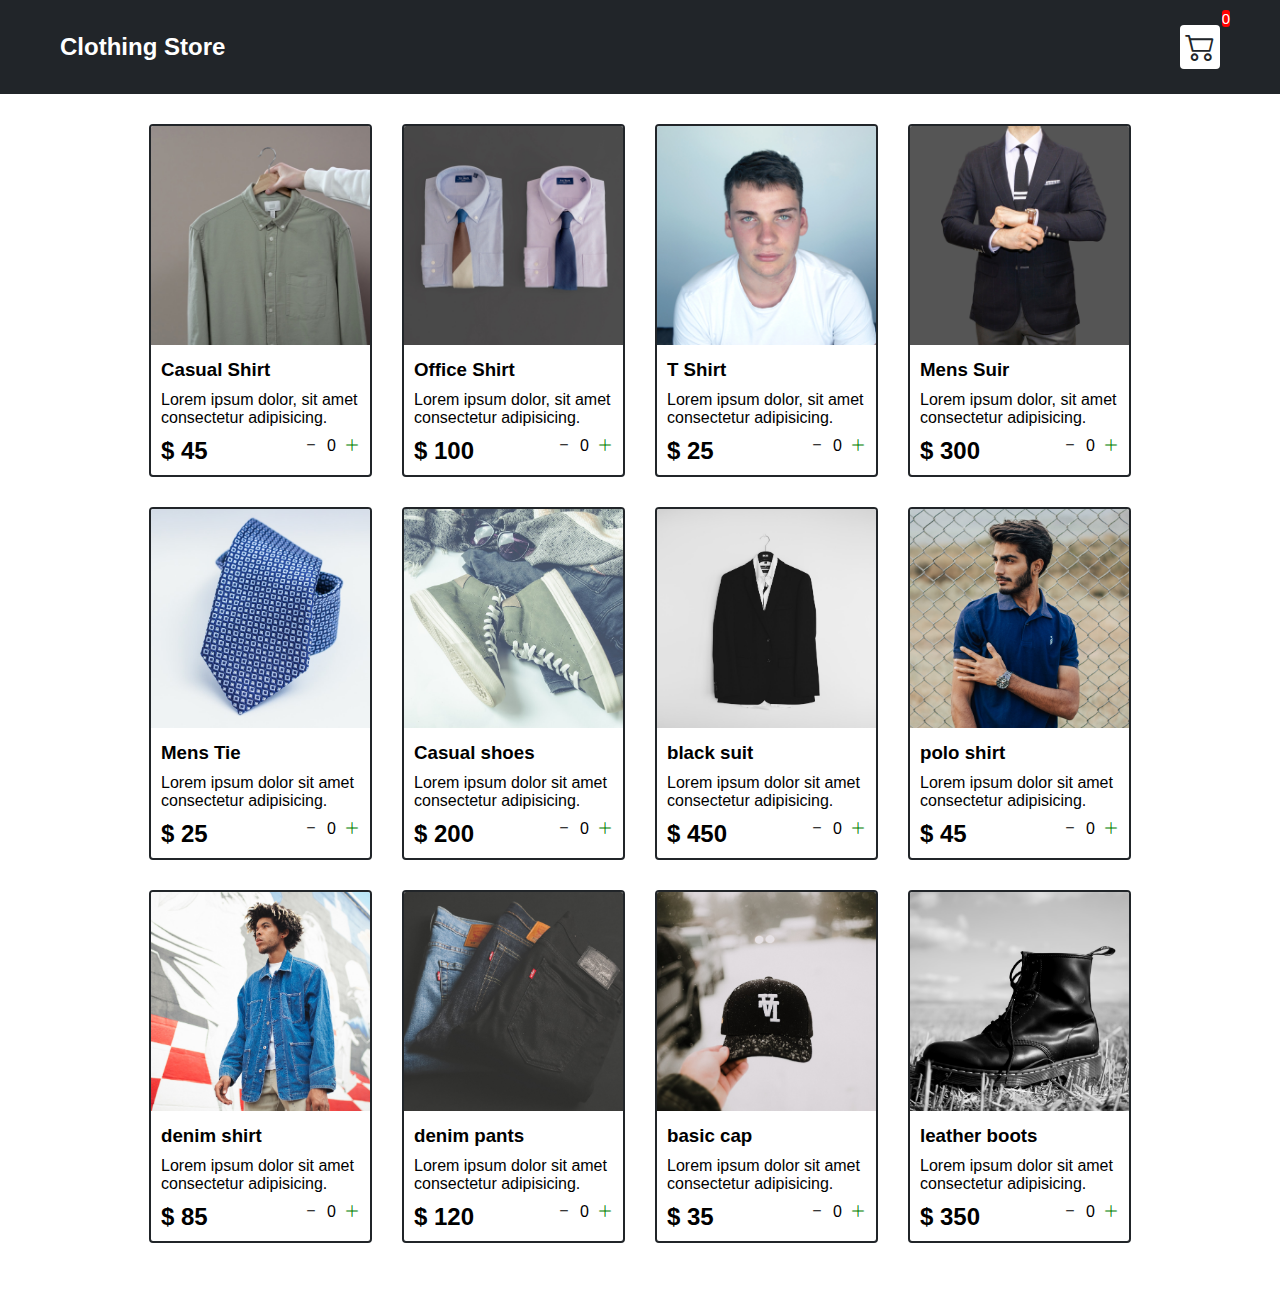
<file: index.html>
<!DOCTYPE html>
<html lang="en">
  <head>
    <meta charset="UTF-8" />
    <meta name="viewport" content="width=device-width, initial-scale=1.0" />
    <title>Clothing Store</title>
    <link rel="stylesheet" href="src/style.css" />
    <link
      rel="stylesheet"
      href="https://cdn.jsdelivr.net/npm/bootstrap-icons@1.11.1/font/bootstrap-icons.css"
    />
  </head>
  <body>
    <div class="navbar">
      <a href="index.html">
        <h2>Clothing Store</h2>
      </a>
      <a href="cart.html">
        <div class="cart">
          <i class="bi bi-cart2"></i>
          <div id="cartAmount" class="cartAmount">0</div>
        </div>
      </a>
      
    </div>
    <div class="shop" id="shop">
      <div class="item">
        <img width="223" src="images/img-1.jpg" alt="" />
        <div class="details">
          <h3>Casual Shirt</h3>
          <p>Lorem ipsum dolor, sit amet consectetur adipisicing.</p>
          <div class="price-quantity">
            <h2>$ 45</h2>
            <div class="buttons">
              <i class="bi bi-dash"></i>
              <div class="quantity">0</div>
              <i class="bi bi-plus-lg"></i>
            </div>
          </div>
        </div>
      </div>
    </div>
    </div>
  </body>
  <script src="src/Data.js"></script>
  <script src="src/main.js"></script>
</html>
</file>
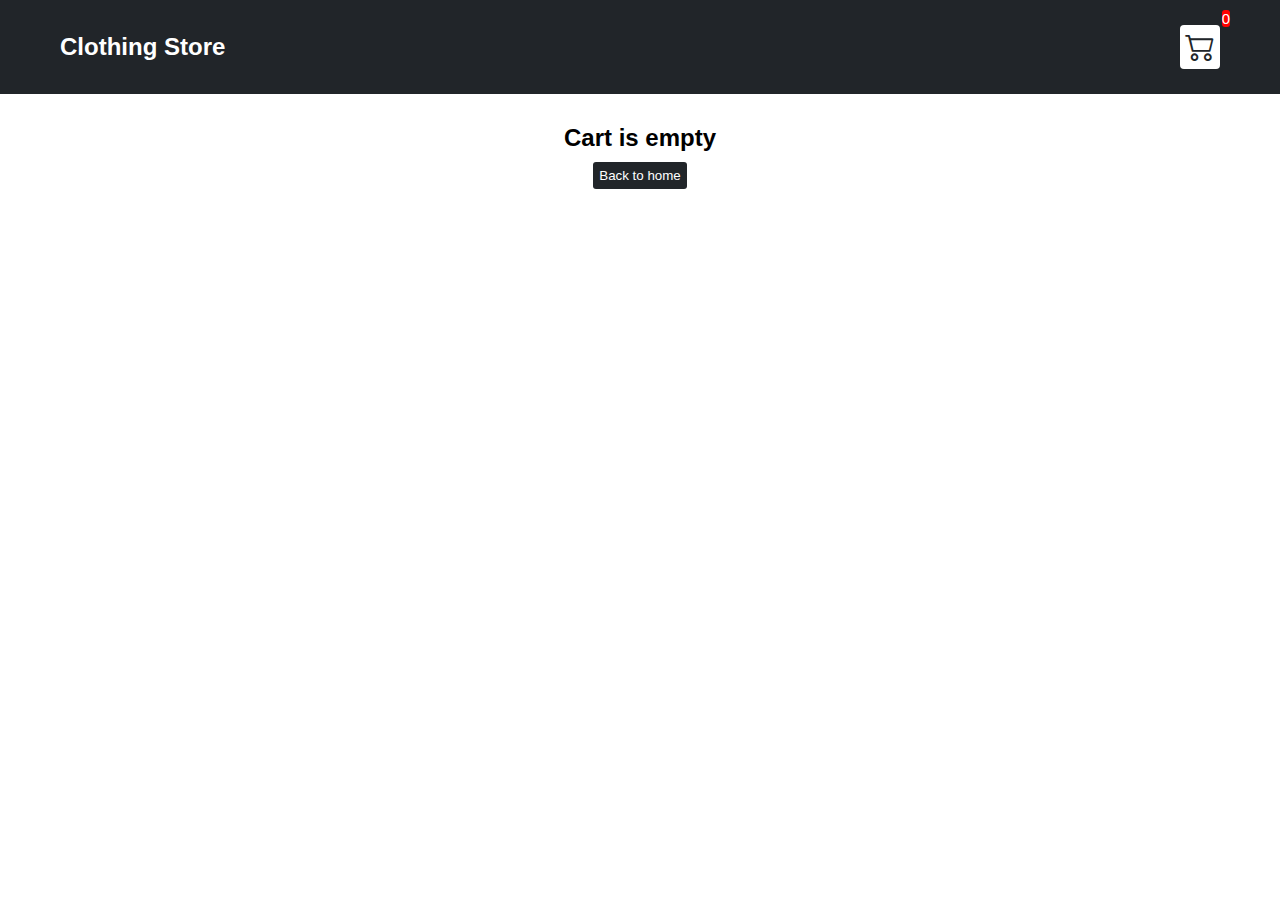
<file: cart.html>
<!DOCTYPE html>
<html lang="en">
  <head>
    <meta charset="UTF-8" />
    <meta name="viewport" content="width=device-width, initial-scale=1.0" />
    <title>Clothing Store</title>
    <link rel="stylesheet" href="src/style.css" />
    <link
      rel="stylesheet"
      href="https://cdn.jsdelivr.net/npm/bootstrap-icons@1.11.1/font/bootstrap-icons.css"
    />
  </head>
  <body>
    <div class="navbar">
      <a href="index.html">
        <h2>Clothing Store</h2>
      </a>
      <a href="cart.html">
        <div class="cart">
          <i class="bi bi-cart2"></i>
          <div id="cartAmount" class="cartAmount">0</div>
        </div>
      </a>
    </div>
    <div id="label" class="text-center"></div>
    <div class="shopping-cart" id="shopping-cart"></div>
  </body>
  <script src="src/Data.js"></script>
  <script src="src/cart.js"></script>
</html>
</file>
<file: src/style.css>
* {
  margin: 0;
  padding: 0;
  box-sizing: border-box;
}

body {
  font-family: sans-serif;
}

i {
  cursor: pointer;
}

a {
  text-decoration: none;
  color: white;
}

/* Navbar styles */
.navbar {
  background-color: #212529;
  color: white;
  padding: 25px 60px;
  display: flex;
  justify-content: space-between;
  margin-bottom: 30px;
  align-items: center;
}

.cart {
  background-color: white;
  color: #212529;
  padding: 5px;
  font-size: 30px;
  border-radius: 4px;
  position: relative;
}

.cartAmount {
  font-size: 15px;
  background-color: red;
  color: white;
  position: absolute;
  top: -15px;
  right: -10px;
  border-radius: 3px;
}

.shop {
  display: grid;
  grid-template-columns: repeat(4, 223px);
  gap: 30px;
  justify-content: center;
  margin-bottom: 50px;
}

@media (max-width: 1000px) {
  .shop {
    grid-template-columns: repeat(2, 223px);
  }
}

@media (max-width: 500px) {
  .shop {
    grid-template-columns: repeat(1, 223px);
  }
}

.item {
  border: 2px solid #212529;
  border-radius: 4px;
}

.item img {
  width: 100%;
  border-radius: 2px 2px 0 0;
}

.details {
  display: flex;
  flex-direction: column;
  padding: 10px;
  gap: 10px;
}

.price-quantity {
  display: flex;
  align-items: centre;
  justify-content: space-between;
}

.buttons {
  display: flex;
  gap: 8px;
  font-size: 16px;
}

.bi-dash-lg {
  color: red;
}

.bi-plus-lg {
  color: green;
}

/* Style rules for label and some buttons */

.text-center {
  text-align: center;
  margin-bottom: 20px;
}

.HomeBtn,
.checkout,
.removeAll {
  background-color: #212529;
  color: white;
  border: none;
  padding: 6px;
  border-radius: 3px;
  cursor: pointer;
  margin-top: 10px;
}

.checkout {
  background-color: green;
}

.removeAll {
  background-color: red;
}

.bi-x-lg {
  color: red;
  font-weight: bold;
}

/* style rule for shoppin car */

.shopping-cart {
  display: grid;
  grid-template-columns: repeat(1, 320px);
  justify-content: center;
  gap: 15px;
}

.cart-item {
  border: 2px solid #212529;
  border-radius: 5px;
  display: flex;
}

.title-price-x {
  width: 195px;
  display: flex;
  align-items: center;
  justify-content: space-between;
}

.title-price {
  display: flex;
  align-items: center;
  gap: 10px;
}

.cart-item-price {
  background-color: #212529;
  color: white;
  border-radius: 4px;
  padding: 3px 6px;
}
</file>
